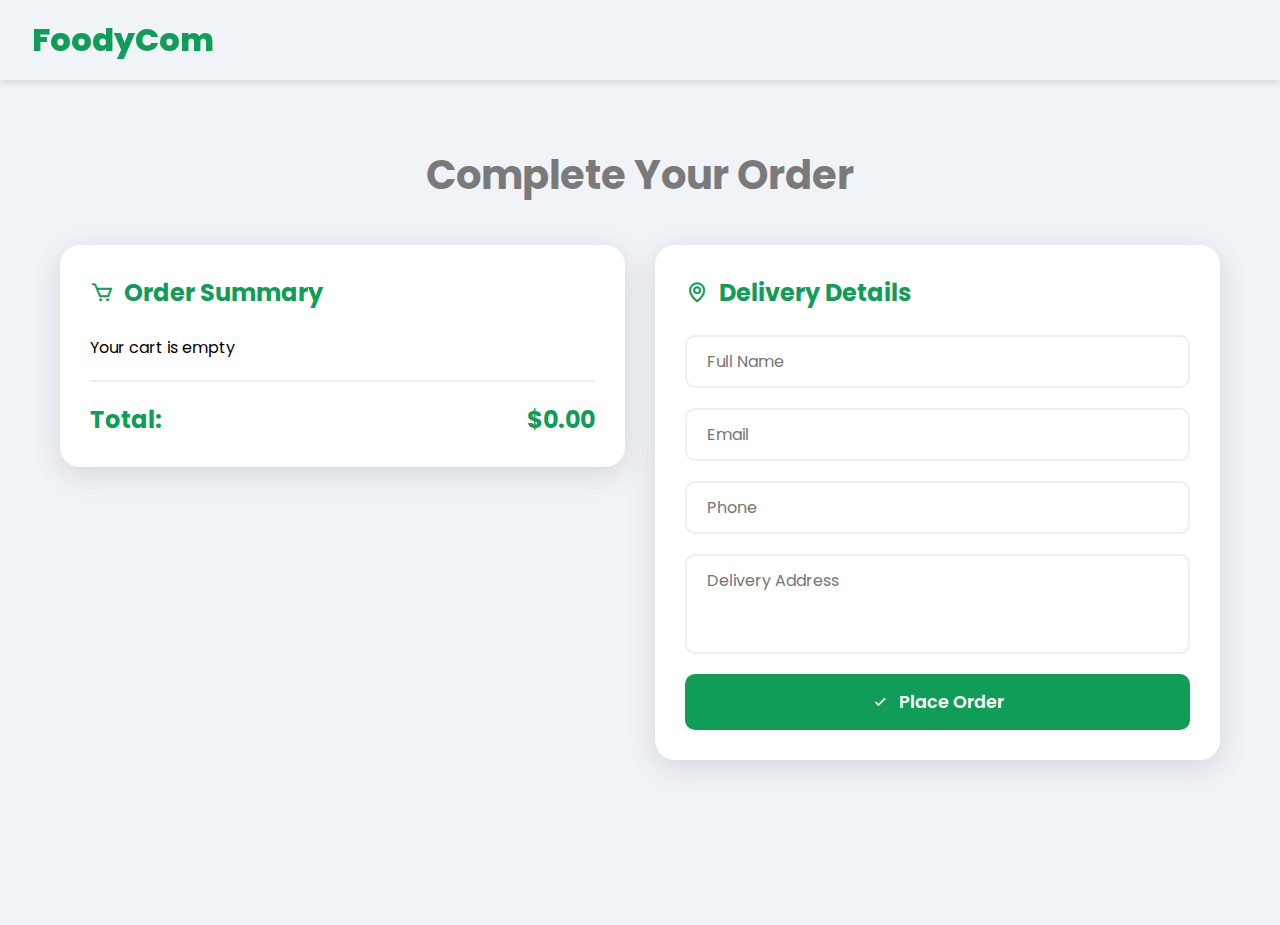
<file: checkout.html>
.html
<!DOCTYPE html>
<html lang="en">
<head>
    <meta charset="UTF-8">
    <meta name="viewport" content="width=device-width, initial-scale=1.0">
    <title>Checkout - FoodyCom</title>
    <link rel="preconnect" href="https://fonts.gstatic.com">
    <link href="https://fonts.googleapis.com/css2?family=Poppins:wght@200;300;400;500;600;700;800;900&display=swap" rel="stylesheet">
    <link href='https://unpkg.com/boxicons@2.0.7/css/boxicons.min.css' rel='stylesheet'>
    <link rel="stylesheet" href="css/style.css">
</head>
<body>
    <!-- Navigation -->
    <div class="nav">
        <div class="menu-wrap">
            <a href="index.html">
                <div class="logo">
                    FoodyCom
                </div>
            </a>
        </div>
    </div>

    <section class="checkout-section">
        <div class="container">
            <div class="checkout-container">
                <h1>Complete Your Order</h1>
                <div class="checkout-grid">
                    <div class="order-summary">
                        <div class="summary-card">
                            <h2><i class='bx bx-cart'></i> Order Summary</h2>
                            <div id="checkout-items"></div>
                            <div class="checkout-total">
                                <h3>Total: <span id="checkout-total">$0.00</span></h3>
                            </div>
                        </div>
                    </div>
                    <div class="delivery-form">
                        <div class="form-card">
                            <h2><i class='bx bx-map'></i> Delivery Details</h2>
                            <form id="checkout-form">
                                <div class="form-group">
                                    <input type="text" required placeholder="Full Name">
                                </div>
                                <div class="form-group">
                                    <input type="email" required placeholder="Email">
                                </div>
                                <div class="form-group">
                                    <input type="tel" required placeholder="Phone">
                                </div>
                                <div class="form-group">
                                    <textarea placeholder="Delivery Address" required></textarea>
                                </div>
                                <button type="submit" class="checkout-btn">
                                    <i class='bx bx-check'></i> Place Order
                                </button>
                            </form>
                        </div>
                    </div>
                </div>
            </div>
        </div>
    </section>

    <script src="js/checkout.js"></script>
</body>
</html>
</file>
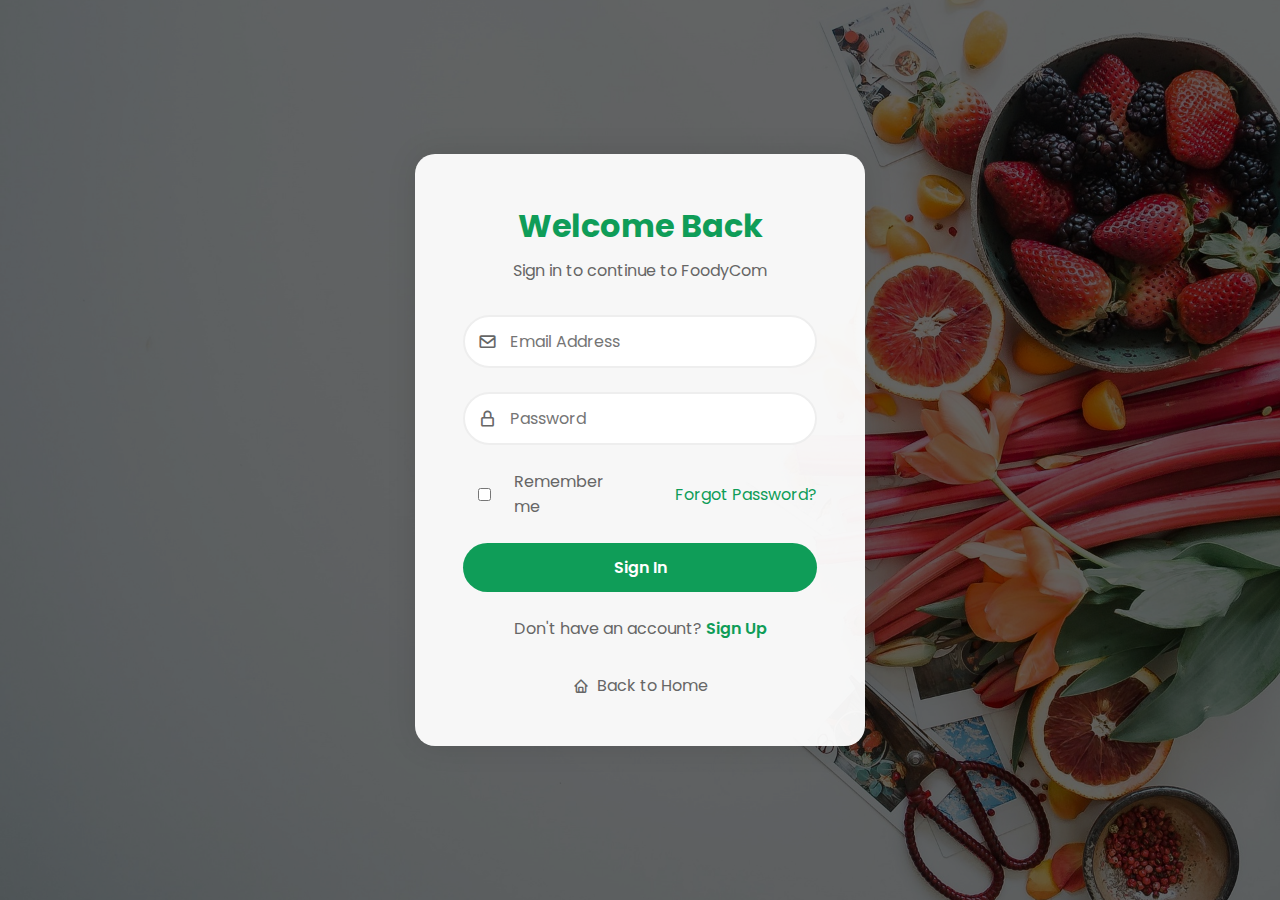
<file: signin.html>
<!DOCTYPE html>
<html lang="en">
<head>
    <meta charset="UTF-8">
    <meta name="viewport" content="width=device-width, initial-scale=1.0">
    <title>Sign In - FOODY.COM</title>
    <link rel="preconnect" href="https://fonts.gstatic.com">
    <link href="https://fonts.googleapis.com/css2?family=Poppins:wght@200;300;400;500;600;700;800;900&display=swap" rel="stylesheet">
    <link href='https://unpkg.com/boxicons@2.0.7/css/boxicons.min.css' rel='stylesheet'>
    <link rel="stylesheet" href="css/style.css">
    <link rel="stylesheet" href="css/auth.css">
</head>
<body>
    <div class="auth-container bg-img" style="background-image: url(assets/brooke-lark-08bOYnH_r_E-unsplash.jpg);">
        <div class="auth-box">
            <h2>Welcome Back</h2>
            <p>Sign in to continue to FoodyCom</p>
            <form class="auth-form">
                <div class="form-group">
                    <i class='bx bx-envelope'></i>
                    <input type="email" placeholder="Email Address" required>
                </div>
                <div class="form-group">
                    <i class='bx bx-lock-alt'></i>
                    <input type="password" placeholder="Password" required>
                </div>
                <div class="form-footer">
                    <label class="remember-me">
                        <input type="checkbox">
                        <span>Remember me</span>
                    </label>
                    <a href="#" class="forgot-password">Forgot Password?</a>
                </div>
                <button type="submit" class="auth-btn">Sign In</button>
            </form>
            <p class="auth-links">
                Don't have an account? <a href="signup.html">Sign Up</a>
            </p>
            <a href="index.html" class="back-home">
                <i class='bx bx-home'></i> Back to Home
            </a>
        </div>
    </div>
</body>
</html>
</file>
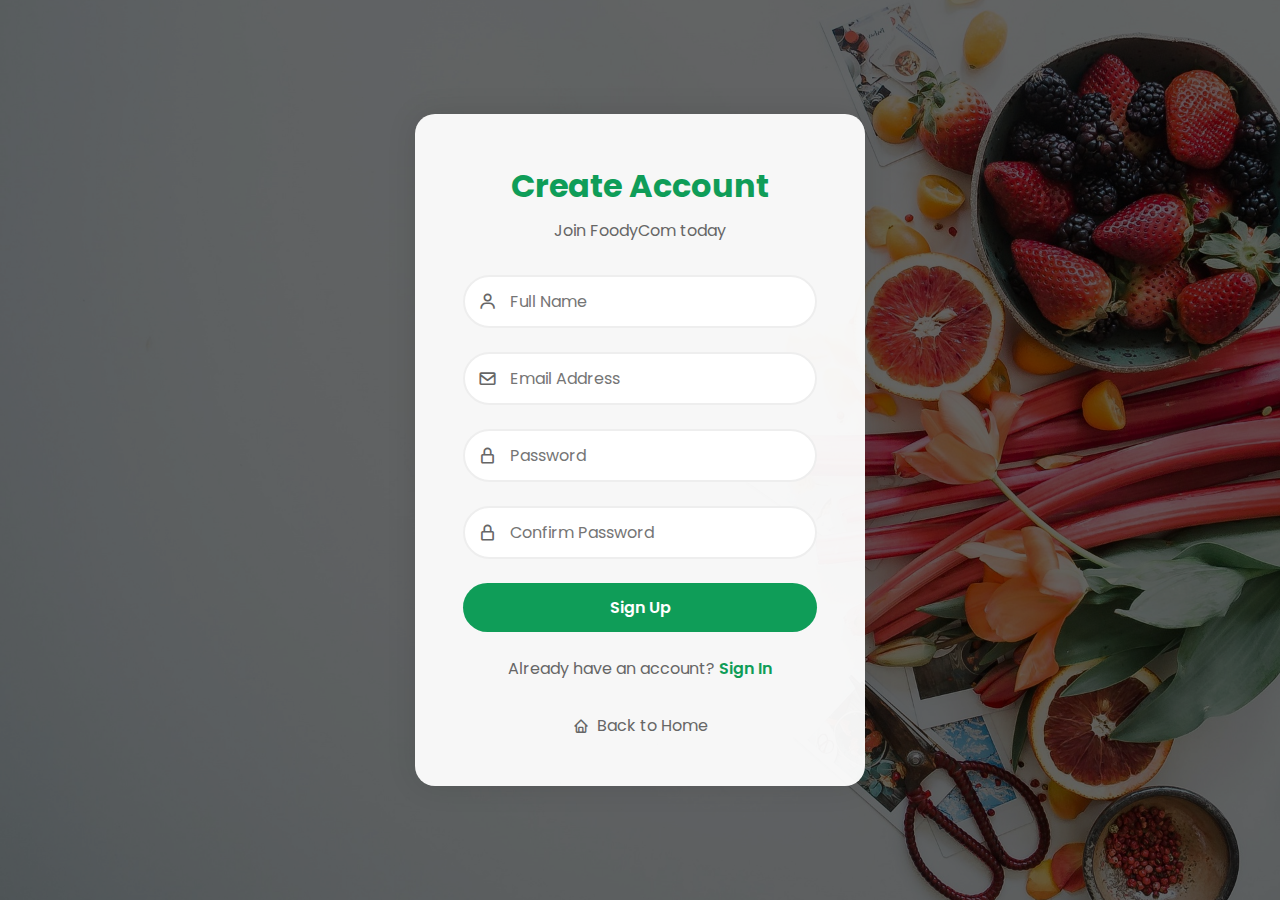
<file: signup.html>
<!DOCTYPE html>
<html lang="en">
<head>
    <meta charset="UTF-8">
    <meta name="viewport" content="width=device-width, initial-scale=1.0">
    <title>Sign Up - FOODY.COM</title>
    <link rel="preconnect" href="https://fonts.gstatic.com">
    <link href="https://fonts.googleapis.com/css2?family=Poppins:wght@200;300;400;500;600;700;800;900&display=swap" rel="stylesheet">
    <link href='https://unpkg.com/boxicons@2.0.7/css/boxicons.min.css' rel='stylesheet'>
    <link rel="stylesheet" href="css/style.css">
    <link rel="stylesheet" href="css/auth.css">
</head>
<body>
    <div class="auth-container bg-img" style="background-image: url(assets/brooke-lark-08bOYnH_r_E-unsplash.jpg);">
        <div class="auth-box">
            <h2>Create Account</h2>
            <p>Join FoodyCom today</p>
            <form class="auth-form">
                <div class="form-group">
                    <i class='bx bx-user'></i>
                    <input type="text" placeholder="Full Name" required>
                </div>
                <div class="form-group">
                    <i class='bx bx-envelope'></i>
                    <input type="email" placeholder="Email Address" required>
                </div>
                <div class="form-group">
                    <i class='bx bx-lock-alt'></i>
                    <input type="password" placeholder="Password" required>
                </div>
                <div class="form-group">
                    <i class='bx bx-lock-alt'></i>
                    <input type="password" placeholder="Confirm Password" required>
                </div>
                <button type="submit" class="auth-btn">Sign Up</button>
            </form>
            <p class="auth-links">
                Already have an account? <a href="signin.html">Sign In</a>
            </p>
            <a href="index.html" class="back-home">
                <i class='bx bx-home'></i> Back to Home
            </a>
        </div>
    </div>
    <script src="js/signup.js"></script>
</body>
</html>
</file>
<file: css/style.css>
:root {
    --primary-color: #0F9D58;
    --background-color: #f0f3f7;
    --secon-color: #9da2ad;
    --grey: #7a7a7b;
    --white: #ffffff;
}

* {
    font-family: 'Poppins', sans-serif;
    margin: 0;
    padding: 0;
    box-sizing: border-box;
}

a {
    color: unset;
    text-decoration: none;
}

body,
html {
    background-color: var(--background-color);
    scroll-behavior: smooth;
    position: relative;
    overflow-x: hidden;
}

.nav {
    position: fixed;
    top: 0;
    left: 0;
    width: 100%;
    z-index: 99;
    background-color: var(--background-color);
    box-shadow: rgba(99, 99, 99, 0.2) 0px 2px 8px 0px;
}

.menu-wrap {
    max-width: 1366px;
    margin: auto;
    display: flex;
    align-items: center;
    justify-content: space-between;
    padding: 1rem;
}

.logo {
    font-size: 2rem;
    font-weight: 800;
    color: var(--primary-color);
}

.menu {
    display: flex;
    align-items: center;
    justify-content: center;
}

.menu-item {
    margin-left: 1rem;
    padding: .5rem 1.5rem;
    font-weight: 600;
    color: var(--grey);
    transition: .5s ease-in-out;
    cursor: pointer;
}

.menu-item:hover,
.menu-item.active {
    color: var(--white);
    background-color: var(--primary-color);
    border-radius: 1rem;
}

.cart-btn {
    width: 3rem;
    height: 3rem;
    display: flex;
    align-items: center;
    justify-content: center;
    color: var(--primary-color);
    font-size: 2rem;
    cursor: pointer;
    transition: .5s ease-in-out;
}

.cart-btn:hover {
    background-color: var(--primary-color);
    color: var(--white);
    border-radius: 1rem;
}

.fullheight {
    height: 100vh;
}

.align-items-center {
    display: flex;
    align-items: center;
    justify-content: center;
    text-align: center;
}

.bg-img {
    background-position: center;
    background-size: cover;
    background-repeat: no-repeat;
}

.bg-img-fixed {
    background-attachment: fixed;
}

.container {
    width: 100%;
    max-width: 1366px;
    margin: 0 auto;
}


section {
    padding: 9rem 0;
}

.slogan {
    text-align: left;
}

.slogan h1 {
    font-size: 7rem;
    color: var(--primary-color);
}

.slogan button {
    padding: 1rem 5rem;
    outline: none;
    border: none;
    background-color: var(--background-color);
    border: .125rem solid var(--primary-color);
    border-radius: 2rem;
    color: var(--primary-color);
    margin: 3rem 0;
    cursor: pointer;
    font-weight: 600;
    transition: .5s ease-in-out;
}

.slogan button:hover {
    background-color: var(--primary-color);
    color: var(--white);
}

.fullwidth {
    width: 100%;
}

#about img {
    border-radius: 2rem;
    box-shadow: rgba(17, 17, 26, 0.1) 0px 8px 24px,
        rgba(17, 17, 26, 0.1) 0px 16px 56px,
        rgba(17, 17, 26, 0.1) 0px 24px 80px;
}


.about-slogan {
    padding: 4rem;
    background-color: var(--white);
    border-radius: 2rem;
    box-shadow: rgba(0, 0, 0, 0.15) 0px 2px 8px;
}

.about-slogan.start {
    transform: translateX(-10rem) !important;
}

.about-slogan h3 {
    font-size: 2rem;
    margin-bottom: 3rem;
    color: var(--grey);
}

.primary-color {
    color: var(--primary-color);
}

.food-menu {
    padding: 4rem;
    background-color: var(--white);
    border-radius: 2rem;
    box-shadow: rgba(100, 100, 111, 0.2) 0px 7px 29px 0px;
}

.food-menu h1 {
    color: var(--grey);
}

.food-menu p {
    margin: 2rem 0;
}

.food-category {
    display: flex;
}

.food-category button {
    padding: .5rem 2.5rem;
    margin: 0 1rem;
    outline: none;
    border: 1px solid var(--primary-color);
    background-color: transparent;
    color: var(--primary-color);
    font-weight: 600;
    border-radius: 1rem;
    cursor: pointer;
    transition: .3s ease-in-out;
}

.food-category button:hover,
.food-category button.active {
    background-color: var(--primary-color);
    color: var(--white);
}

.food-item-wrap {
    display: flex;
    flex-wrap: wrap;
    justify-content: flex-start;
    margin-top: 3rem;
}

.food-item {
    width: 25%;
    height: 30rem;
    padding: 1rem;
}

.item-wrap {
    height: 100%;
    transition: .4s ease-in-out;
    cursor: pointer;
    border-radius: 2rem;
}

.item-wrap:hover {
    box-shadow: rgba(14, 30, 37, 0.12) 0px 2px 4px 0px,
        rgba(14, 30, 37, 0.32) 0px 2px 16px 0px;
}

.item-img {
    height: 60%;
    position: relative;
    overflow: hidden;
    border-radius: 2rem;
}

.img-holder {
    position: absolute;
    top: 0;
    left: 0;
    width: 100%;
    height: 100%;
    transition: .5s ease-in-out;
    border-radius: 2rem;
}

.img-holder:hover {
    transform: scale(2) rotate(45deg);
}

.item-info {
    display: flex;
    justify-content: space-between;
    align-items: center;
    margin-top: 3rem;
    padding: 0 1rem;
}

.item-info h3 {
    color: var(--grey);
}

.item-info>div:first-child {
    text-align: left;
}

.review-wrap {
    width: 100%;
    padding: 1rem;
    background-color: var(--white);
    border-radius: 3rem;
    box-shadow: rgba(100, 100, 111, 0.2) 0px 7px 29px 0px;
}

.review-wrap.active {
    transform: scale(1.2) !important;
}

.review-content {
    padding: 3rem;
    border-bottom: .125rem solid var(--grey);
    position: relative;
    text-align: center;
}

.review-img {
    position: absolute;
    left: 50%;
    transform: translateX(-50%);
    bottom: -2.5rem;
    width: 5rem;
    height: 5rem;
    border-radius: 2rem;
    box-shadow: rgba(100, 100, 111, 0.2) 0px 7px 29px 0px;
}

.review-info {
    padding: 3rem;
    text-align: center;
}

.rating {
    margin-top: 2rem;
}

.rating i {
    color: var(--primary-color);
}

.footer {
    color: var(--white);
}

.footer h1 {
    color: var(--primary-color);
}

.input-group {
    padding: 1rem;
    border: .125rem solid var(--primary-color);
    border-radius: 2rem;
    display: flex;
    justify-content: space-between;
    margin-top: 2rem;
}

.input-group input {
    flex: auto;
    outline: none;
    border: none;
    color: var(--primary-color);
    background-color: transparent;
}

.input-group button {
    padding: .5rem 1rem;
    outline: none;
    border: none;
    background-color: var(--primary-color);
    border-radius: 1rem;
    color: var(--white);
    font-weight: 600;
    cursor: pointer;
}

.back-to-top {
    position: fixed;
    bottom: 70px;
    right: 70px;
    border-radius: 10px;
    background-color: var(--primary-color);
    color: var(--white);
    display: flex;
    align-items: center;
    justify-content: center;
    font-size: 2rem;
    padding: .5rem;
    z-index: 99;
    display: none;
}

.food-item-wrap>div {
    display: none;
}

.food-item-wrap.all>div {
    display: block;
}

.food-item-wrap.salad>div.salad-type {
    display: block;
}

.food-item-wrap.lorem>div.lorem-type {
    display: block;
}

.food-item-wrap.ipsum>div.ipsum-type {
    display: block;
}

.food-item-wrap.dolor>div.dolor-type {
    display: block;
}

/* ANIMATION */

.left-to-right {
    transform: translateX(-150%);
    transition: 1s ease-in-out;
}

.left-to-right.start {
    transform: translateX(0);
}

.right-to-left {
    transform: translateX(150%);
    transition: 1s ease-in-out;
}

.right-to-left.start {
    transform: translateX(0);
}

.zoom {
    transform: scale(0);
    transition: .6s ease-in-out;
}

.zoom.start {
    transform: unset;
}

.bottom-up {
    transform: translateY(30%);
    transition: .8s ease-in-out;
}

.bottom-up.start {
    transform: translateY(0);
}

.delay-2 {
    transition-delay: .2s;
}

.delay-4 {
    transition-delay: .4s;
}

.delay-6 {
    transition-delay: .6s;
}

.delay-8 {
    transition-delay: .8s;
}

.delay-10 {
    transition-delay: .10s;
}

.delay-12 {
    transition-delay: .12s;
}

@keyframes confettiFall {
    0% {
        transform: translateY(-100vh) rotate(0deg);
    }
    100% {
        transform: translateY(100vh) rotate(360deg);
    }
}

.confetti {
    position: fixed;
    width: 10px;
    height: 10px;
    top: -10px;
    z-index: 1000;
    animation: confettiFall linear forwards;
}

/* GRID SYSTEM */

.row {
    display: flex;
    flex-wrap: wrap;
}

[class*="col-"] {
    padding: 1rem;
}

.col-1 {
    width: 8.33%;
}

.col-2 {
    width: 16.66%;
}

.col-3 {
    width: 25%;
}

.col-4 {
    width: 33.33%;
}

.col-5 {
    width: 41.66%;
}

.col-6 {
    width: 50%;
}

.col-7 {
    width: 58.33%;
}

.col-8 {
    width: 66.66%;
}

.col-9 {
    width: 75%;
}

.col-10 {
    width: 83.33%;
}

.col-11 {
    width: 91.66%;
}

.col-12 {
    width: 100%;
}

.mb-nav {
    display: none;
}

/* Extra small devices (phones, 600px and down) */
@media only screen and (max-width: 600px) {

    * {
        font-size: 13px;
    }

    h1 {
        font-size: 3rem !important;
    }

    span {
        font-size: inherit;
    }

    .cart-btn i {
        font-size: 2rem;
    }

    .about {
        background-image: url(assets/dan-gold-4_jhDO54BYg-unsplash.jpg);
        background-attachment: fixed;
    }

    .about-slogan.start {
        transform: translateX(0) !important;
    }

    .food-menu {
        padding: 4rem 0;
    }

    .food-item {
        width: 50%;
        height: 25rem;
    }

    .food-category {
        overflow-y: scroll;
    }

    .food-category button {
        width: max-content;
    }

    .back-to-top {
        bottom: 6rem;
        right: 1rem;
    }

    .review-wrap.active {
        transform: unset !important;
    }

    /* MOBILE NAV */

    .mb-nav {
        position: fixed;
        bottom: 0;
        display: flex;
        width: 100%;
        justify-content: space-between;
        align-items: center;
        background-color: var(--white);
        z-index: 99;
        overflow: hidden;
        border-top-left-radius: 2rem;
        border-top-right-radius: 2rem;
        box-shadow: rgba(100, 100, 111, 0.2) 0px 7px 29px 0px;
    }

    .mb-nav-item {
        display: flex;
        align-items: center;
        justify-content: center;
        flex: 25%;
        padding: 1rem 0;
    }

    .mb-nav-item i,
    .mb-nav-item a {
        font-size: 2rem;
        color: var(--secon-color);
        z-index: 2;
        transition: .5s ease-in-out;
    }

    .mb-nav-item.active i {
        color: var(--white);
    }

    .mb-move-item {
        position: absolute;
        left: 0;
        width: 25%;
        height: 100%;
        background-color: var(--primary-color);
        transition: .5s ease-in-out;
    }

    /* END MOBILE NAV */

    .col-xs-1 {
        width: 8.33%;
    }

    .col-xs-2 {
        width: 16.66%;
    }

    .col-xs-3 {
        width: 25%;
    }

    .col-xs-4 {
        width: 33.33%;
    }

    .col-xs-5 {
        width: 41.66%;
    }

    .col-xs-6 {
        width: 50%;
    }

    .col-xs-7 {
        width: 58.33%;
    }

    .col-xs-8 {
        width: 66.66%;
    }

    .col-xs-9 {
        width: 75%;
    }

    .col-xs-10 {
        width: 83.33%;
    }

    .col-xs-11 {
        width: 91.66%;
    }

    .col-xs-12 {
        width: 100%;
    }

    .h-xs {
        display: none;
    }
}
.auth-container {
    min-height: 100vh;
    display: flex;
    align-items: center;
    justify-content: center;
    padding: 2rem;
    background-position: center;
    background-size: cover;
    position: relative;
}

.auth-container::before {
    content: '';
    position: absolute;
    top: 0;
    left: 0;
    width: 100%;
    height: 100%;
    background: rgba(0, 0, 0, 0.6);
}

.auth-box {
    background: rgba(255, 255, 255, 0.95);
    padding: 3rem;
    border-radius: 20px;
    width: 100%;
    max-width: 450px;
    position: relative;
    box-shadow: 0 0 30px rgba(0, 0, 0, 0.1);
}

.auth-box h2 {
    color: var(--primary-color);
    font-size: 2rem;
    text-align: center;
    margin-bottom: 0.5rem;
}

.auth-box p {
    text-align: center;
    color: #666;
    margin-bottom: 2rem;
}

.auth-form .form-group {
    position: relative;
    margin-bottom: 1.5rem;
}

.auth-form .form-group i {
    position: absolute;
    left: 15px;
    top: 50%;
    transform: translateY(-50%);
    color: #666;
    font-size: 1.2rem;
}

.auth-form input {
    width: 100%;
    padding: 12px 15px 12px 45px;
    border: 2px solid #eee;
    border-radius: 30px;
    font-size: 1rem;
    transition: all 0.3s ease;
}

.auth-form input:focus {
    border-color: var(--primary-color);
    outline: none;
}

.form-footer {
    display: flex;
    justify-content: space-between;
    align-items: center;
    margin-bottom: 1.5rem;
}

.remember-me {
    display: flex;
    align-items: center;
    gap: 0.5rem;
    color: #666;
}

.forgot-password {
    color: var(--primary-color);
    text-decoration: none;
}

.auth-btn {
    width: 100%;
    padding: 12px;
    background: var(--primary-color);
    color: #fff;
    border: none;
    border-radius: 30px;
    font-size: 1rem;
    font-weight: 600;
    cursor: pointer;
    transition: all 0.3s ease;
}

.auth-btn:hover {
    background: var(--primary-color-dark);
    transform: translateY(-2px);
}

.auth-links {
    text-align: center;
    margin-top: 1.5rem;
}

.auth-links a {
    color: var(--primary-color);
    text-decoration: none;
    font-weight: 600;
}

.back-home {
    display: flex;
    align-items: center;
    justify-content: center;
    gap: 0.5rem;
    color: #666;
    text-decoration: none;
    margin-top: 2rem;
    transition: all 0.3s ease;
}

.back-home:hover {
    color: var(--primary-color);
}

@media screen and (max-width: 768px) {
    .auth-box {
        padding: 2rem;
    }
}

/* Add these styles to your existing CSS */
.menu-wrap {
    display: flex;
    align-items: center;
    justify-content: space-between;
    padding: 1rem 2rem;
    width: 100%;
}

.menu {
    display: flex;
    align-items: center;
    gap: 2rem;
}

.right-menu {
    display: flex;
    align-items: center;
    gap: 2rem;
}

.right-menu .menu-item {
    color: var(--primary-color);
    text-decoration: none;
    transition: all 0.3s ease;
}

.right-menu .menu-item:hover {
    opacity: 0.8;
}
.slogan h1 {
    font-size: 3.5rem;
    line-height: 1.2;
    margin-bottom: 20px;
    text-shadow: 2px 2px 4px rgba(0, 0, 0, 0.1);
}

.slogan p {
    font-size: 1.2rem;
    line-height: 1.6;
    margin-bottom: 30px;
}

.primary-color {
    color: var(--primary-color);
    font-weight: 700;
}
.food-item-wrap.main>div.main-type {
    display: block;
}
/* Discount Wheel Styles */
.wheel-modal {
    display: none;
    position: fixed;
    z-index: 1000;
    left: 0;
    top: 0;
    width: 100%;
    height: 100%;
    background-color: rgba(0, 0, 0, 0.85);
    overflow-y: auto;
    display: flex;
    align-items: center;
    justify-content: center;
}

.wheel-modal-content {
    background: #fff;
    margin: 2% auto;
    padding: 25px;
    width: 90%;
    max-width: 400px;
    border-radius: 25px;
    text-align: center;
    box-shadow: 0 15px 35px rgba(0, 0, 0, 0.2);
    position: relative;
}

.wheel-container {
    position: relative;
    width: 280px;
    height: 280px;
    margin: 15px auto;
    background: #fff;
    border-radius: 50%;
    box-shadow: 0 0 0 15px var(--primary-color),
                0 0 0 16px rgba(255, 255, 255, 0.3);
}

.wheel-modal-content h2 {
    color: var(--primary-color);
    font-size: 1.8rem;
    font-weight: 700;
    margin-bottom: 15px;
    text-transform: uppercase;
    letter-spacing: 1px;
}

#spinBtn {
    position: absolute;
    left: 50%;
    top: 50%;
    transform: translate(-50%, -50%);
    width: 50px;
    height: 50px;
    border-radius: 50%;
    background: var(--primary-color);
    color: white;
    border: 3px solid #fff;
    cursor: pointer;
    font-weight: bold;
    box-shadow: 0 4px 8px rgba(0, 0, 0, 0.2);
    transition: all 0.3s ease;
    z-index: 100;
}

#spinBtn:hover {
    transform: translate(-50%, -50%) scale(1.1);
    background: #ff4757;
}

/* Updated pointer indicator */
.wheel-container:before {
    content: '';
    position: absolute;
    top: -20px;
    left: 50%;
    transform: translateX(-50%);
    width: 0;
    height: 0;
    border-left: 15px solid transparent;
    border-right: 15px solid transparent;
    border-top: 25px solid var(--primary-color);
}

#result {
    background: #fff;
    padding: 20px;
    border-radius: 15px;
    margin-top: 20px;
    border: 2px solid var(--primary-color);
    transform: scale(0.95);
    transition: transform 0.3s ease;
}

#result.show {
    transform: scale(1);
}

#result h3 {
    color: var(--primary-color);
    font-size: 1.5rem;
    margin-bottom: 10px;
}

#discountAmount {
    color: #ff4757;
    font-size: 2.5rem;
    font-weight: bold;
    display: block;
    margin: 10px 0;
}

#claimBtn {
    background: var(--primary-color);
    color: white;
    padding: 12px 30px;
    border: none;
    border-radius: 25px;
    font-weight: 600;
    margin-top: 15px;
    transition: all 0.3s ease;
    text-transform: uppercase;
    letter-spacing: 1px;
}

#claimBtn:hover {
    background: #ff4757;
    transform: translateY(-2px);
    box-shadow: 0 5px 15px rgba(255, 71, 87, 0.3);
}

@media screen and (max-width: 768px) {
    .wheel-modal-content {
        margin: 0 auto;
        padding: 15px;
    }

    .wheel-container {
        width: 250px;
        height: 250px;
        margin: 10px auto;
    }

    #spinBtn {
        width: 45px;
        height: 45px;
    }

    .wheel-modal-content h2 {
        font-size: 1.5rem;
    }

    #result {
        padding: 15px;
    }
}
/* Cart Sidebar Styles */
.cart-sidebar {
    position: fixed;
    top: 0;
    right: -400px;
    width: 400px;
    height: 100vh;
    background: white;
    box-shadow: -2px 0 5px rgba(0,0,0,0.1);
    transition: right 0.3s ease;
    z-index: 1000;
    padding: 20px;
}

.cart-sidebar.active {
    right: 0;
}

.cart-header {
    display: flex;
    justify-content: space-between;
    align-items: center;
    margin-bottom: 20px;
    padding-bottom: 10px;
    border-bottom: 1px solid #eee;
}

.close-cart {
    background: none;
    border: none;
    font-size: 24px;
    cursor: pointer;
}

.cart-items {
    max-height: calc(100vh - 200px);
    overflow-y: auto;
}

.cart-item {
    display: flex;
    align-items: center;
    padding: 10px 0;
    border-bottom: 1px solid #eee;
}

.cart-item img {
    width: 60px;
    height: 60px;
    object-fit: cover;
    border-radius: 8px;
    margin-right: 15px;
}

.checkout-btn {
    width: 100%;
    padding: 15px;
    background: var(--primary-color);
    color: white;
    border: none;
    border-radius: 25px;
    margin-top: 20px;
    cursor: pointer;
    transition: all 0.3s ease;
}

.checkout-btn:hover {
    background: var(--primary-color-dark);
    transform: translateY(-2px);
}

/* Add these new styles at the end of the file */

.notification {
    position: fixed;
    top: 20px;
    right: 20px;
    background-color: var(--primary-color);
    color: white;
    padding: 15px 25px;
    border-radius: 25px;
    box-shadow: 0 4px 12px rgba(0,0,0,0.15);
    z-index: 1000;
    animation: slideIn 0.3s ease-out forwards;
}

@keyframes slideIn {
    from {
        transform: translateX(100%);
        opacity: 0;
    }
    to {
        transform: translateX(0);
        opacity: 1;
    }
}

.cart-item-details {
    flex: 1;
    padding: 0 15px;
}

.item-controls {
    display: flex;
    align-items: center;
    gap: 10px;
    margin: 5px 0;
}

.item-controls button {
    background: var(--primary-color);
    color: white;
    border: none;
    width: 25px;
    height: 25px;
    border-radius: 50%;
    cursor: pointer;
    display: flex;
    align-items: center;
    justify-content: center;
}

.item-controls span {
    font-weight: bold;
}

.remove-item {
    background: none;
    border: none;
    color: #ff4757;
    font-size: 20px;
    cursor: pointer;
    padding: 5px;
}

.cart-total {
    display: flex;
    justify-content: space-between;
    align-items: center;
    font-size: 1.2rem;
    font-weight: bold;
    margin: 20px 0;
    padding-top: 20px;
    border-top: 2px solid #eee;
}
/* Add these styles at the end of your style.css file */

.checkout-section {
    padding: 120px 0;
    min-height: 100vh;
    background-color: var(--background-color);
}

.checkout-container {
    max-width: 1200px;
    margin: 0 auto;
    padding: 0 20px;
}

.checkout-container h1 {
    text-align: center;
    color: var(--grey);
    margin-bottom: 40px;
    font-size: 2.5rem;
}

.checkout-grid {
    display: grid;
    grid-template-columns: 1fr 1fr;
    gap: 30px;
}

.summary-card,
.form-card {
    background: var(--white);
    border-radius: 20px;
    padding: 30px;
    box-shadow: rgba(100, 100, 111, 0.2) 0px 7px 29px 0px;
}

.summary-card h2,
.form-card h2 {
    color: var(--primary-color);
    margin-bottom: 25px;
    display: flex;
    align-items: center;
    gap: 10px;
}

.form-group {
    margin-bottom: 20px;
}

.form-group input,
.form-group textarea {
    width: 100%;
    padding: 12px 20px;
    border: 2px solid #eee;
    border-radius: 10px;
    font-size: 1rem;
    transition: all 0.3s ease;
    font-family: 'Poppins', sans-serif;
}

.form-group input:focus,
.form-group textarea:focus {
    border-color: var(--primary-color);
    outline: none;
}

.form-group textarea {
    height: 100px;
    resize: none;
}

.checkout-btn {
    width: 100%;
    padding: 15px;
    border: none;
    background: var(--primary-color);
    color: white;
    border-radius: 10px;
    font-size: 1.1rem;
    font-weight: 600;
    cursor: pointer;
    display: flex;
    align-items: center;
    justify-content: center;
    gap: 10px;
    transition: all 0.3s ease;
}

.checkout-btn:hover {
    background: var(--primary-color);
    transform: translateY(-2px);
}

.checkout-total {
    margin-top: 20px;
    padding-top: 20px;
    border-top: 2px solid #eee;
}

.checkout-total h3 {
    display: flex;
    justify-content: space-between;
    color: var(--primary-color);
    font-size: 1.5rem;
}

#checkout-items {
    max-height: 400px;
    overflow-y: auto;
    padding-right: 10px;
}

/* Responsive Design */
@media screen and (max-width: 768px) {
    .checkout-grid {
        grid-template-columns: 1fr;
    }
    
    .checkout-container h1 {
        font-size: 2rem;
    }
    
    .summary-card,
    .form-card {
        padding: 20px;
    }
}
</file>
<file: css/auth.css>
/* ---------- AUTHENTICATION FORMS ---------- */
.auth-container {
    min-height: 100vh; display: flex; align-items: center; justify-content: center;
    padding: 2rem; background-position: center; background-size: cover; position: relative;
}
.auth-container::before {
    content: ''; position: absolute; top: 0; left: 0; width: 100%; height: 100%;
    background: rgba(0,0,0,.6);
}
.auth-box {
    background: rgba(255,255,255,.95); padding: 3rem; border-radius: 20px;
    width: 100%; max-width: 450px; position: relative; box-shadow: 0 0 30px rgba(0,0,0,.1);
}
.auth-box h2 { color: var(--primary-color); font-size: 2rem; text-align: center; margin-bottom: .5rem; }
.auth-box p { text-align: center; color: #666; margin-bottom: 2rem; }

.auth-form .form-group { position: relative; margin-bottom: 1.5rem; }
.auth-form .form-group i {
    position: absolute; left: 15px; top: 50%; transform: translateY(-50%);
    color: #666; font-size: 1.2rem;
}
.auth-form input {
    width: 100%; padding: 12px 15px 12px 45px; border: 2px solid #eee;
    border-radius: 30px; font-size: 1rem; transition: all .3s ease;
}
.auth-form input:focus { border-color: var(--primary-color); outline: none; }

.form-footer {
    display: flex; justify-content: space-between; align-items: center; margin-bottom: 1.5rem;
}
.remember-me { display: flex; align-items: center; gap: .5rem; color: #666; }
.forgot-password { color: var(--primary-color); text-decoration: none; }

.auth-btn {
    width: 100%; padding: 12px; background: var(--primary-color); color: #fff;
    border: none; border-radius: 30px; font-size: 1rem; font-weight: 600;
    cursor: pointer; transition: all .3s ease;
}
.auth-btn:hover { background: var(--primary-color-dark); transform: translateY(-2px); }

.auth-links { text-align: center; margin-top: 1.5rem; }
.auth-links a { color: var(--primary-color); text-decoration: none; font-weight: 600; }

.back-home {
    display: flex; align-items: center; justify-content: center; gap: .5rem;
    color: #666; text-decoration: none; margin-top: 2rem; transition: all .3s ease;
}
.back-home:hover { color: var(--primary-color); }

@media (max-width: 768px) {
    .auth-box { padding: 2rem; }
}
</file>
